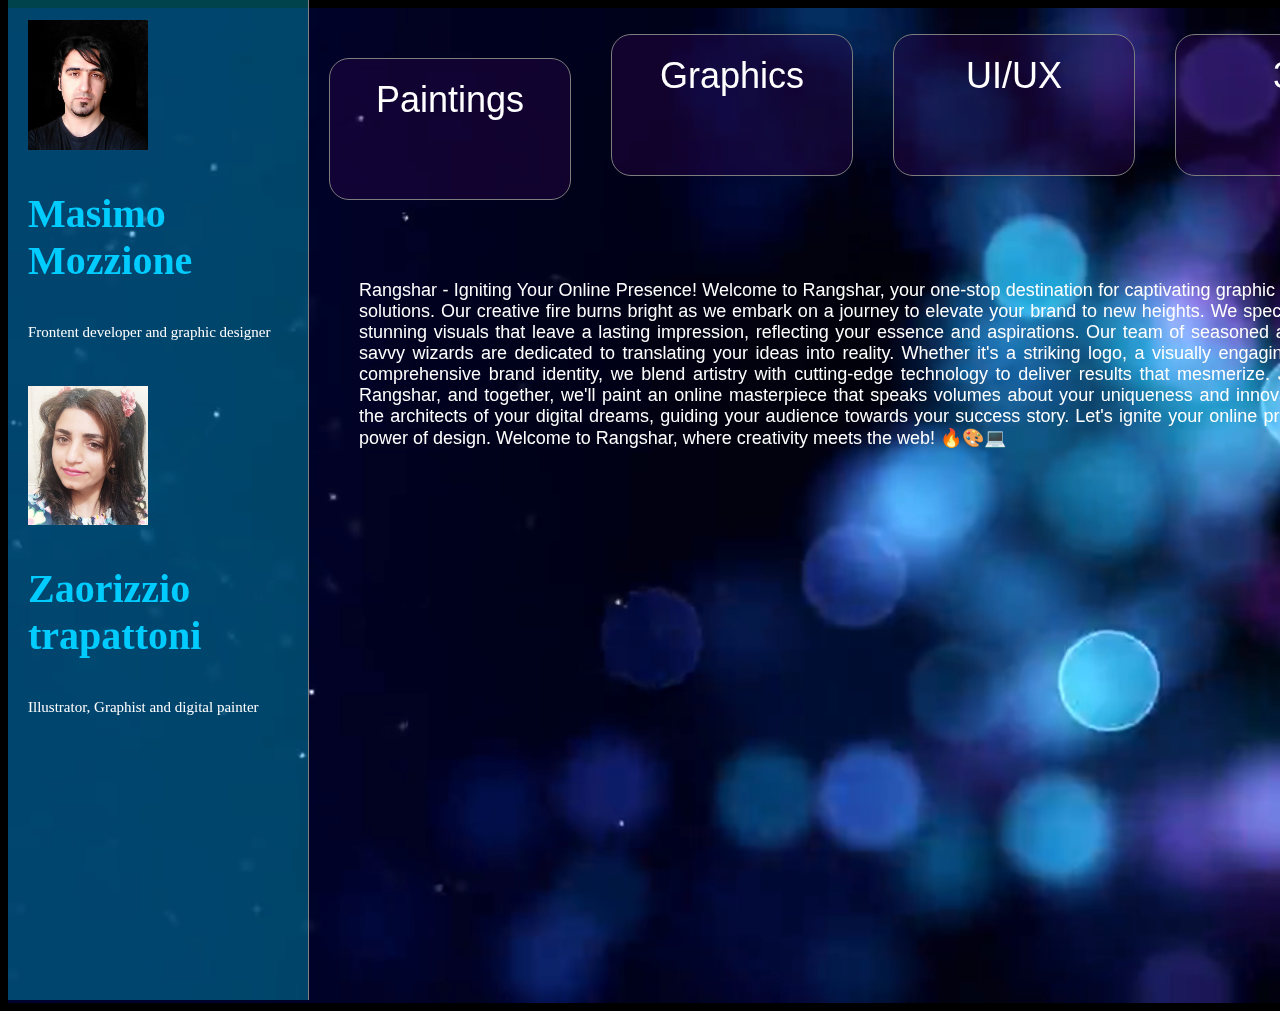
<file: index.html>
<html>
  <head>
    <title>Rangshar Art</title>
    <link rel="stylesheet" href="./styles.css" />
  </head>
  <body>
    <div class="background">
      <video class="video" autoplay muted loop>
        <source src="./clips/particles.mp4" type="video/mp4" width="100%" />
      </video>

      <div class="header">
        <div class="leftside">
          <div class="profile" alt="masimo">
            <img class="profilepic" src="./profilepics/edit1.jpg" />
            <p style="font-size: 40px; color: rgb(0, 204, 255)">
              <b> Masimo Mozzione</b>
            </p>
            <p>Frontent developer and graphic designer</p>
          </div>
          <div class="profile" alt="zaorizzio">
            <img class="profilepic" src="./profilepics/zahra.jpg" />
            <p style="font-size: 40px; color: rgb(0, 204, 255)">
              <b> Zaorizzio trapattoni</b>
            </p>
            <p>Illustrator, Graphist and digital painter</p>
          </div>
        </div>
        <div class="maincontainer">
          <div class="categorycontainer">
            <a
              href="./pages/paintings.html"
              style="text-decoration: none; margin-top: 50px"
            >
              <div class="category">Paintings</div></a
            >
            <div class="category">Graphics</div>
            <div class="category">UI/UX</div>
            <div class="category">3D</div>
          </div>
          <div class="textcontent">
            Rangshar - Igniting Your Online Presence! Welcome to Rangshar, your
            one-stop destination for captivating graphic and web design
            solutions. Our creative fire burns bright as we embark on a journey
            to elevate your brand to new heights. We specialize in crafting
            stunning visuals that leave a lasting impression, reflecting your
            essence and aspirations. Our team of seasoned artists and tech-savvy
            wizards are dedicated to translating your ideas into reality.
            Whether it's a striking logo, a visually engaging website, or a
            comprehensive brand identity, we blend artistry with cutting-edge
            technology to deliver results that mesmerize. Join hands with
            Rangshar, and together, we'll paint an online masterpiece that
            speaks volumes about your uniqueness and innovation. Let us be the
            architects of your digital dreams, guiding your audience towards
            your success story. Let's ignite your online presence with the power
            of design. Welcome to Rangshar, where creativity meets the web!
            🔥🎨💻
          </div>
        </div>
        <br />
      </div>
    </div>
  </body>
</html>
</file>
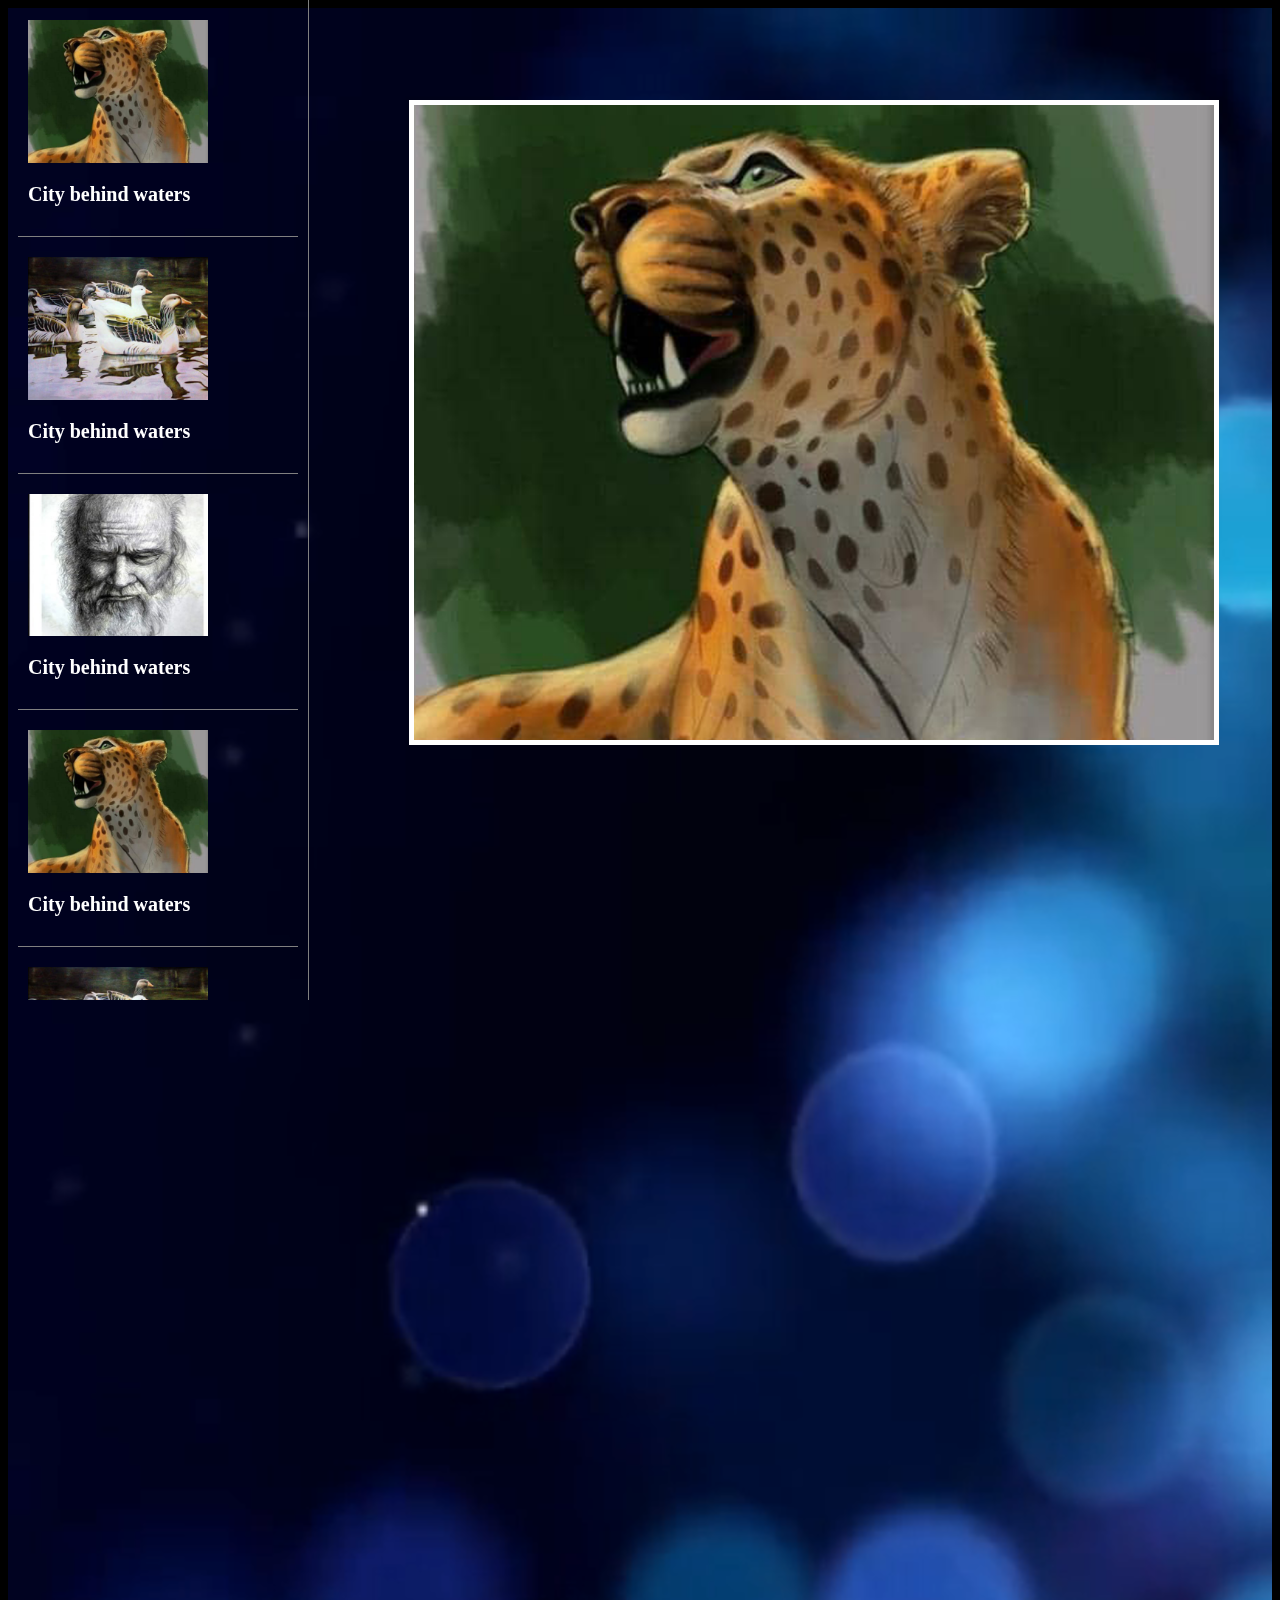
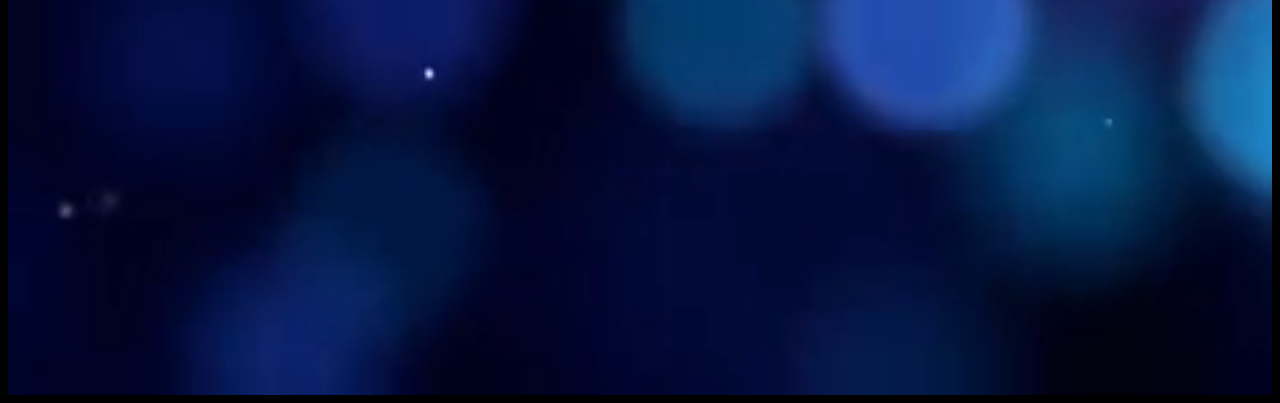
<file: pages/paintings.html>
<html>
  <head>
    <!-- <meta name="viewport" content="width=device-width, initial-scale=1.0" /> -->
    <title>Rangshar Art</title>

    <link rel="stylesheet" href="./painting.css" />
    <script>
      function handleclick(number) {
        const newsrc = "../paintings/painting" + number + "/main.png";
        console.log(newsrc);
        document.getElementById("picdemonstrator").src = newsrc;
      }
    </script>
  </head>
  <body>
    <div class="background">
      <video class="video" autoplay muted loop>
        <source src="../clips/particle2.mp4" type="video/mp4" width="100%" />
      </video>

      <div class="header">
        <div class="leftside">
          <div class="painting" alt="masimo">
            <img
              class="paintinglittleicon"
              src="../paintings/painting1/main.png"
              onclick="handleclick(1)"
            />
            <p class="textitle">
              <b> City behind waters</b>
            </p>
          </div>
          <div class="painting" alt="masimo">
            <img
              class="paintinglittleicon"
              src="../paintings/painting2/main.png"
              onclick="handleclick(2)"
            />
            <p class="textitle">
              <b> City behind waters</b>
            </p>
          </div>
          <div class="painting" alt="masimo">
            <img
              class="paintinglittleicon"
              src="../paintings/painting3/main.png"
              onclick="handleclick(3)"
            />
            <p class="textitle">
              <b> City behind waters</b>
            </p>
          </div>
          <div class="painting" alt="masimo">
            <img
              class="paintinglittleicon"
              src="../paintings/painting1/main.png"
              onclick="handleclick(1)"
            />
            <p class="textitle">
              <b> City behind waters</b>
            </p>
          </div>
          <div class="painting" alt="masimo">
            <img
              class="paintinglittleicon"
              src="../paintings/painting2/main.png"
              onclick="handleclick(2)"
            />
            <p class="textitle">
              <b> City behind waters</b>
            </p>
          </div>
          <div class="painting" alt="masimo">
            <img
              class="paintinglittleicon"
              src="../paintings/painting3/main.png"
              onclick="handleclick(3)"
            />
            <p class="textitle">
              <b> City behind waters</b>
            </p>
          </div>
        </div>
        <div class="maincontainer">
          <!-- <div class="categorycontainer">
            <div class="category">Graphics</div>
            <div class="category">Paintings</div>
            <div class="category">UI/UX</div>
            <div class="category">3D</div>
          </div> -->
          <img
            class="mainpicture"
            id="picdemonstrator"
            src="../paintings/painting1/main.png"
            width="800px"
          />
        </div>
        <div class="textcontent">
          <h1>Sunset Serenade</h1>
          <p>
            depicts a breathtaking coastal scene with vivid hues, capturing the
            sun's last dance over the horizon. The canvas is awash with a
            mesmerizing blend of warm oranges and calming blues, evoking a sense
            of tranquility and wonder. The artist's masterful brushstrokes
            create a mesmerizing symphony of nature's beauty, leaving viewers
            spellbound by its ethereal charm.
          </p>
        </div>
        <br />
      </div>
    </div>
  </body>
</html>
</file>
<file: styles.css>
.background {
}
.header {
  display: flex;
  width: 100%;
  /* background-image: url("./Headers/Header1.jpg"); */
  color: white;
  font-family: "Lucida Sans", "Lucida Sans Regular", "Lucida Grande",
    "Lucida Sans Unicode", Geneva, Verdana;
  font-size: 30px;
  position: absolute;
  top: 0;
  @media screen and (max-width: 1000px) {
    display: block;
  }
}

body {
  background-color: black;
  overflow: hidden;
}

.maincontainer {
  @media screen and (max-width: 1000px) {
    flex-wrap: wrap;
  }
}

.categorycontainer {
  display: flex;
  @media screen and (max-width: 1000px) {
    flex-wrap: wrap;
  }
}

.category {
  font-family: "Lucida Sans", "Lucida Sans Regular", "Lucida Grande",
    "Lucida Sans Unicode", Geneva, Verdana, sans-serif;
  font-size: 40%;
  padding: 20px;
  border: solid 1px rgb(125, 125, 125);
  margin: 20px;
  width: 200px;
  color: white;
  height: 100px;
  border-radius: 20px;
  font-size: larger;
  margin-top: 3%;
  justify-content: center;
  text-align: center;
  background-color: rgb(42, 5, 76, 0.4);

  @media screen and (max-width: 1000px) {
    margin: 50px;
    height: 200px;
    padding-top: 90px;
    font-size: 60px;
    min-width: 1100px;
    background: none;
    border: solid 2px rgb(0, 118, 245);
  }
}

.category:hover {
  border: solid 1px rgb(113, 113, 113);
  cursor: pointer;
  background-color: rgba(126, 58, 190, 0.8);
  color: white;
  /* text-decoration: underline; */
}

.icons {
  position: left;
}

h1 {
  margin-top: -10px;
}

.menucontent {
  visibility: hidden;
  border: solid 1px gray;
  width: 30%;
  height: 100px;
  border-radius: 20px;
  margin: 20px;
  padding: 1%;
  padding-top: 5%;
  background-color: rgb(60, 8, 68, 0.5);
  animation: menu 1s;
  font-size: 20px;
}
@keyframes menu {
  from {
    opacity: 0;
  }
  to {
    opacity: 100;
  }
}

.menucontent a {
  color: white;

  margin: 50px;
}

.menucontent a:hover {
  color: rgb(255, 136, 0);
}

.textcontent {
  padding: 30px;

  margin-left: 20px;
  text-align: justify;
  justify-content: center;
  align-items: center;
  margin-top: 30px;
  font-size: 18px;
  font-family: "Lucida Sans", "Lucida Sans Regular", "Lucida Grande",
    "Lucida Sans Unicode", Geneva, Verdana, sans-serif;
  @media screen and (max-width: 1250px) {
    display: none;
  }
}

.profilepic {
  width: 120px;
  @media screen and (max-width: 1000px) {
    width: 200px;
  }
}

.profile {
  margin: 10px;
  padding: 10px;
  font-size: 15px;
  /* background-color: rgba(255, 0, 76, 0.3); */

  border-radius: 20px;
  @media screen and (max-width: 1000px) {
    font-size: 40px;
  }
}

.leftside {
  min-width: 300px;
  border-right: solid 1px gray;
  background-color: rgba(0, 221, 255, 0.3);
  height: 1000px;

  @media screen and (max-width: 1000px) {
    background-color: rgba(0, 221, 255, 0.1);
    width: 160%;
    height: auto;
    overflow: scroll;
    min-width: 1200px;
    display: flex;
    border-bottom: solid 2px gray;
  }
}

.video {
  width: 140%;
  @media screen and (max-width: 1250px) {
    width: 500%;
  }
}
</file>
<file: pages/painting.css>
.header {
  display: flex;
  width: 100%;
  /* background-image: url("./Headers/Header1.jpg"); */
  color: white;
  font-family: "Lucida Sans", "Lucida Sans Regular", "Lucida Grande",
    "Lucida Sans Unicode", Geneva, Verdana;
  font-size: 30px;
  position: absolute;
  top: 0;
}

body {
  background-color: black;
  overflow: hidden;
}

.maincontainer {
}

.categorycontainer {
  display: flex;
}

.category {
  font-family: "Lucida Sans", "Lucida Sans Regular", "Lucida Grande",
    "Lucida Sans Unicode", Geneva, Verdana, sans-serif;
  font-size: 40%;
  padding: 20px;
  border: solid 1px rgb(125, 125, 125);
  margin: 20px;
  width: 200px;
  color: white;
  height: 100px;
  border-radius: 20px;
  font-size: larger;
  margin-top: 3%;
  justify-content: center;
  text-align: center;
  background-color: rgb(42, 5, 76, 0.4);
}

.category:hover {
  border: solid 1px rgb(113, 113, 113);
  cursor: pointer;
  background-color: rgba(126, 58, 190, 0.8);
  color: white;
  /* text-decoration: underline; */
}

.icons {
  position: left;
}

h1 {
  margin-top: -10px;
}

.menucontent {
  visibility: hidden;
  border: solid 1px gray;
  width: 30%;
  height: 100px;
  border-radius: 20px;
  margin: 20px;
  padding: 1%;
  padding-top: 5%;
  background-color: rgb(60, 8, 68, 0.5);
  animation: menu 1s;
  font-size: 20px;
}
@keyframes menu {
  from {
    opacity: 0;
  }
  to {
    opacity: 100;
  }
}

.menucontent a {
  color: white;

  margin: 50px;
}

.menucontent a:hover {
  color: rgb(255, 136, 0);
}

.textcontent {
  margin-left: 20px;
  width: 20%;
  margin-top: 10%;
  font-size: 18px;
  font-family: "Lucida Sans", "Lucida Sans Regular", "Lucida Grande",
    "Lucida Sans Unicode", Geneva, Verdana, sans-serif;
}

.profilepic {
  width: 120px;
}

.profile {
  margin: 10px;
  padding: 10px;
  font-size: 15px;
  /* background-color: rgba(255, 0, 76, 0.3); */

  border-radius: 20px;
}

.leftside {
  min-width: 300px;
  border-right: solid 1px gray;
  background-color: rgba(255, 255, 255, 0);
  height: 1000px;
  overflow: scroll;
}

.video {
  width: 100%;
}

.paintinglittleicon {
  width: 180px;
}

.paintinglittleicon:hover {
  border: solid 3px rgb(255, 255, 255);
  cursor: pointer;
}
.painting {
  margin: 10px;
  padding: 10px;
  font-size: 15px;
  border-bottom: solid 1px gray;
  /* background-color: rgba(255, 0, 76, 0.3); */
}
::-webkit-scrollbar {
  width: 5px;
}

/* Track */
::-webkit-scrollbar-track {
  background: #7e7e7e;
}

/* Handle */
::-webkit-scrollbar-thumb {
  background: #ffffff;
}

/* Handle on hover */
::-webkit-scrollbar-thumb:hover {
  background: #555;
}

.mainpicture {
  border: 5px solid rgb(255, 255, 255);
  margin: 100px;
}

.textitle {
  font-size: 20px;
  color: rgb(255, 255, 255);
}

@media screen and (max-width: 1000px) {
  .mainpicture {
    margin: 100px;
    width: 130%;
  }

  .painting {
    font-size: 40px;
    margin-left: 190px;
  }

  .paintinglittleicon {
    width: 400px;
    margin: 50px;
  }

  .video {
    width: 500%;
  }

  .leftside {
    width: 160%;
    height: auto;
    overflow: scroll;
    display: flex;
    border-bottom: solid 2px gray;
  }

  .profile {
    font-size: 40px;
  }

  .profilepic {
    width: 200px;
  }

  .textcontent {
    width: 130%;
    margin: 100px;
    font-size: 60px;
  }

  .category {
    margin: 50px;
    height: 200px;
    padding-top: 90px;
    font-size: 60px;
    min-width: 1100px;
    background: none;
    border: solid 2px rgb(0, 118, 245);
  }

  .categorycontainer {
    flex-wrap: wrap;
  }
  .maincontainer {
    flex-wrap: wrap;
  }
  .header {
    display: block;
  }
  .textitle {
    font-size: 50px;
  }
}
</file>
